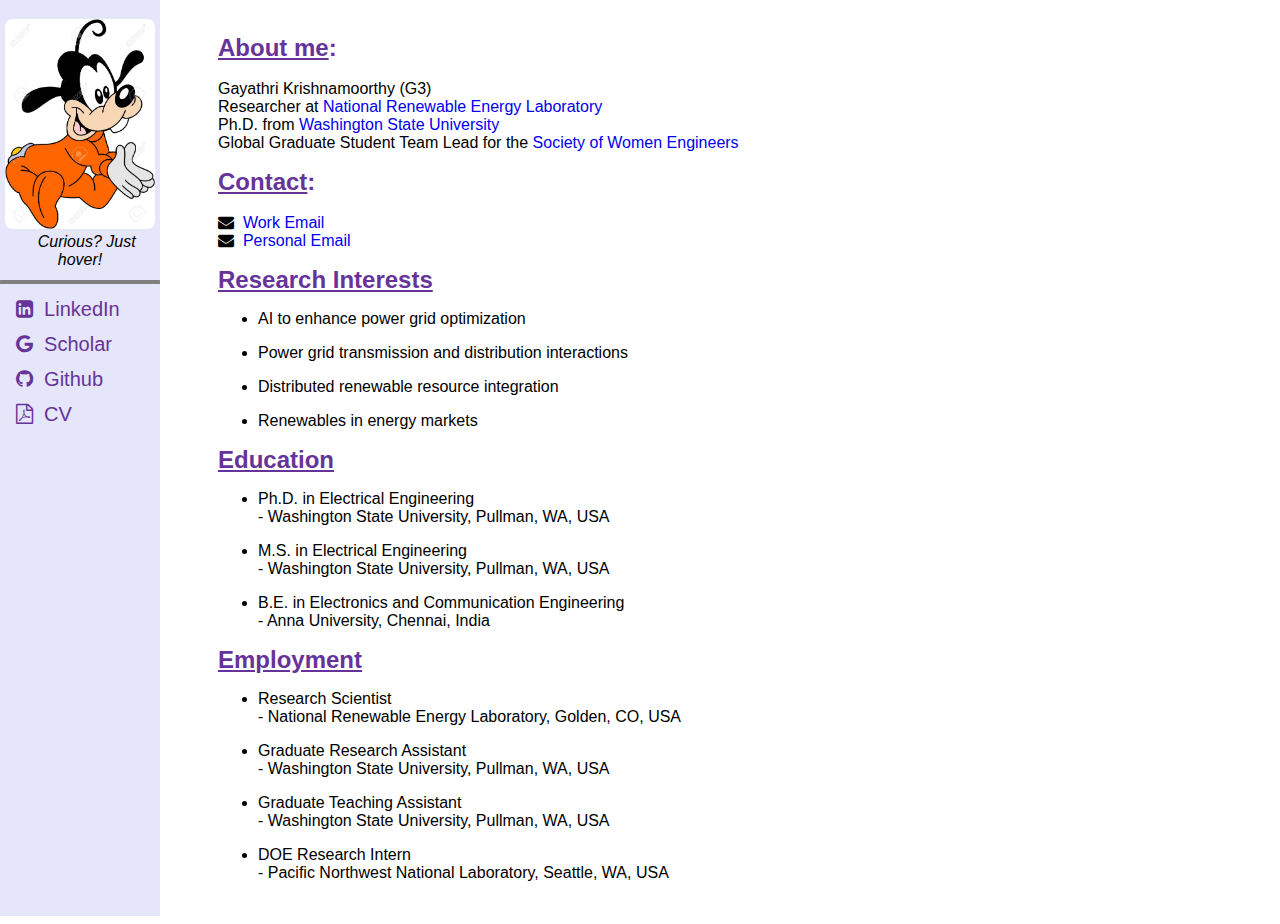
<file: index.html>
<!DOCTYPE html>
<html>
<title>Gayathri Krishnamoorthy</title>
<head>
    <meta name="viewport" content="width=device-width, initial-scale=1">
    <link rel="stylesheet" href="https://cdnjs.cloudflare.com/ajax/libs/font-awesome/4.7.0/css/font-awesome.min.css">
    <style>
        body {
            font-family: "Lato", sans-serif;
        }

        .sidebar {
            height: 100%;
            width: 160px;
            position: fixed;
            z-index: 1;
            top: 0;
            left: 0;
            background-color: rgb(230, 230, 250);
            overflow-x: hidden;
            padding-top: 16px;
        }

        a.one:link {
            color: black;
        }

        a.one:hover {
            color: blue;
        }

        a.one:link {
            text-decoration: none;
        }

        img {
            border-radius: 8px;
        }

        .sidebar a {
            padding: 6px 6px 6px 16px;
            text-decoration: none;
            font-size: 20px;
            color: #663399;
            display: block;
        }
		

        h4 {
            display: flex;
            flex-direction: row;
        }

            h4:before,
            h4:after {
                content: "";
                flex: 1 1;
                border-bottom: 2px solid rgb(64, 78, 78);
                margin: auto;
            }

        .w3-lobster {
            font-family: "Lato", Sans-serif;
        }

        hr.new5 {
            border: 5px solid gray;
            border-radius: 3px;
        }

        hr.new3 {
            border: 2px solid gray;
            border-radius: 0.5px;
        }

        .sidebar a:hover {
            color: #0E0F0F;
        }

        .main {
            height: 100%;
            margin-left: 200px; /* Same as the width of the sidenav */
            width: 890px;
            top: 0;
            padding: 0px 10px;
            background-color: rgb(255, 255, 255);
        }

        .center {
            display: block;
            margin-left: 0;
            margin-right: 0;
            width: 100%;
        }

        img:hover {
            opacity: 1;
            filter: alpha(opacity=100); /* For IE8 and earlier */
        }

        @media screen and (max-height: 450px) {
            .sidebar {
                padding-top: 15px;
            }

                .sidebar a {
                    font-size: 18px;
                }
        }
    </style>
</head>
<body>

    <div class="sidebar">
	        <table class="imgtable">
				<tr>
					<td align="center">
						<img src="./pics/pic2.jpg"         
							width=150
							height=210
							onmouseover="rollover(this)"
							onmouseout="mouseaway(this)" />

						<script type="text/javascript">
							function rollover(my_image) 
							{
								my_image.src = './pics/G3_pic.png';
							}
						</script>

						<script type="text/javascript">
							function mouseaway(my_image) 
							{
								my_image.src = './pics/pic2.jpg';
							}
						</script>
                    
						<br>
						<font size="3">
							&nbsp;&nbsp;
							<i> Curious? Just  hover! </i>
						</font>

                    <!-- <img src="./pics/g3_pic.jpg" alt="Gayathri" width="158" height="220" />&nbsp-->
					</td>
				</tr>	
			</table>
				
        <!--<a href="https://wsu.edu" target="_blank"><img src="./pics/wsu.png" alt="WSU" width="192" height="88" border="0"></a>-->
        <hr class="new3">
        <a href="https://www.linkedin.com/in/gayathri-krishnamoorthy-6613b9a6/" target="_blank"><i class="fa fa-linkedin-square"></i>&nbsp LinkedIn</a>
	<a href="https://scholar.google.com/citations?hl=en&user=8eHF-3wAAAAJ" target="_blank"><i class="fa fa-google"></i>&nbsp Scholar</a>
        <a href="https://github.com/gayukrishna" target="_blank"><i class="fa fa-github"></i>&nbsp Github</a>
        <!--<hr class="new3">-->
        <!--<a href="./publications.html" target="_blank"><i class="fa fa-book"></i>&nbsp Publications</a>-->
        <!--<hr class="new3">-->
        <a href="Gayathri_CV.pdf" target="_blank"><i class="fa fa-file-pdf-o"></i>&nbsp CV</a>
        <!--<hr class="new3">-->
        <!--<a href="Gayathri_Resume.pdf" target="_blank"><i class="fa fa-file-pdf-o"></i>&nbsp Resume</a>-->
        <!--<hr class="new3">-->      
        <br />

    </div>

    <div class="main">
        
     <!-- <p><b><i> <font size="4" color="#FF0000"> <span class="ribbon-highlight">Actively looking for full-time job opportunities</span>  </font> </i></b> </p> -->
        

		<p><br /><font size="5" color="#663399"><b><u>About me</u>:</b></font> <br /> <br />
                        Gayathri Krishnamoorthy (G3)  <br />
                        Researcher at <a href="https://www.nrel.gov/" style="text-decoration:none;">National Renewable Energy Laboratory </a> <br />
                        Ph.D. from <a href="https://wsu.edu/" style="text-decoration:none;">Washington State University </a> <br />
                        Global Graduate Student Team Lead for the <a href="https://swe.org/" style="text-decoration:none;">Society of Women Engineers</a><br />
        </p>

        <p>
                        <font size="5" color="#663399"><b><u>Contact</u>:</b></font> <br /> <br />
                        <!--<a><i class="fa fa-institution" aria-hidden="true"></i>&nbsp Washington State University Arboretum, ETRL 204, Pullman, WA 99163</a> <br />-->
                        <a><i class="fa fa-envelope" aria-hidden="true"></i>&nbsp <a href="mailto: gayathri.krishnamoorthy@nrel.gov" style="text-decoration:none;">Work Email</a></a><br />
                        <a><i class="fa fa-envelope" aria-hidden="true"></i>&nbsp <a href="mailto: gayukrishna07@gmail.com" style="text-decoration:none;">Personal Email</a> </a><br />
                        <!--<a><i class="fa fa-phone" aria-hidden="true"></i>&nbsp (509) 592-1317</a><br />-->
		</p>				

        <p><font size="5" color="	#663399"><b><u>Research Interests</u></b></font></p>
        <ul>
            <li>
                <p>AI to enhance power grid optimization</p>
            </li>            
            <li>
                <p>Power grid transmission and distribution interactions</p>
            </li>
            <li>
                <p>Distributed renewable resource integration</p>
            </li>
            <li>
                <p>Renewables in energy markets</p>
            </li>            
        </ul>


        <p><font size="5" color="	#663399"><b><u>Education</u></b></font></p>
        <ul>
            <p>
            <li>
                Ph.D. in Electrical Engineering 
            </li>
            <dt>- Washington State University, Pullman, WA, USA </dt>
            </p>

            <p>
            <li>
                M.S. in Electrical Engineering 
            </li>
            <dt>- Washington State University, Pullman, WA, USA </dt>
            </p>

            <p>
            <li>
                B.E. in Electronics and Communication Engineering 
            </li>
            <dt>- Anna University, Chennai, India</dt>
            </p>

        </ul>

        <p><font size="5" color="	#663399"><b><u>Employment</u></b></font></p>

        <ul>
            <p>
            <li>
                Research Scientist 
            </li>
            <dt>- National Renewable Energy Laboratory, Golden, CO, USA</dt>
            </p>
            
            <p>
            <li>
                Graduate Research Assistant 
            </li>
            <dt>- Washington State University, Pullman, WA, USA</dt>
            </p>
            
            <p>
            <li>
                Graduate Teaching Assistant 
            </li>
            <dt>- Washington State University, Pullman, WA, USA</dt>
            </p>

            <p>
            <li>
                DOE Research Intern 
            </li>
            <dt>- Pacific Northwest National Laboratory, Seattle, WA, USA</dt>
            </p>

        </ul>


        <br />     


        <div id="footer">
            <div id="footer-text">
            </div>
        </div>
    </div>

</body>
</html>
</file>
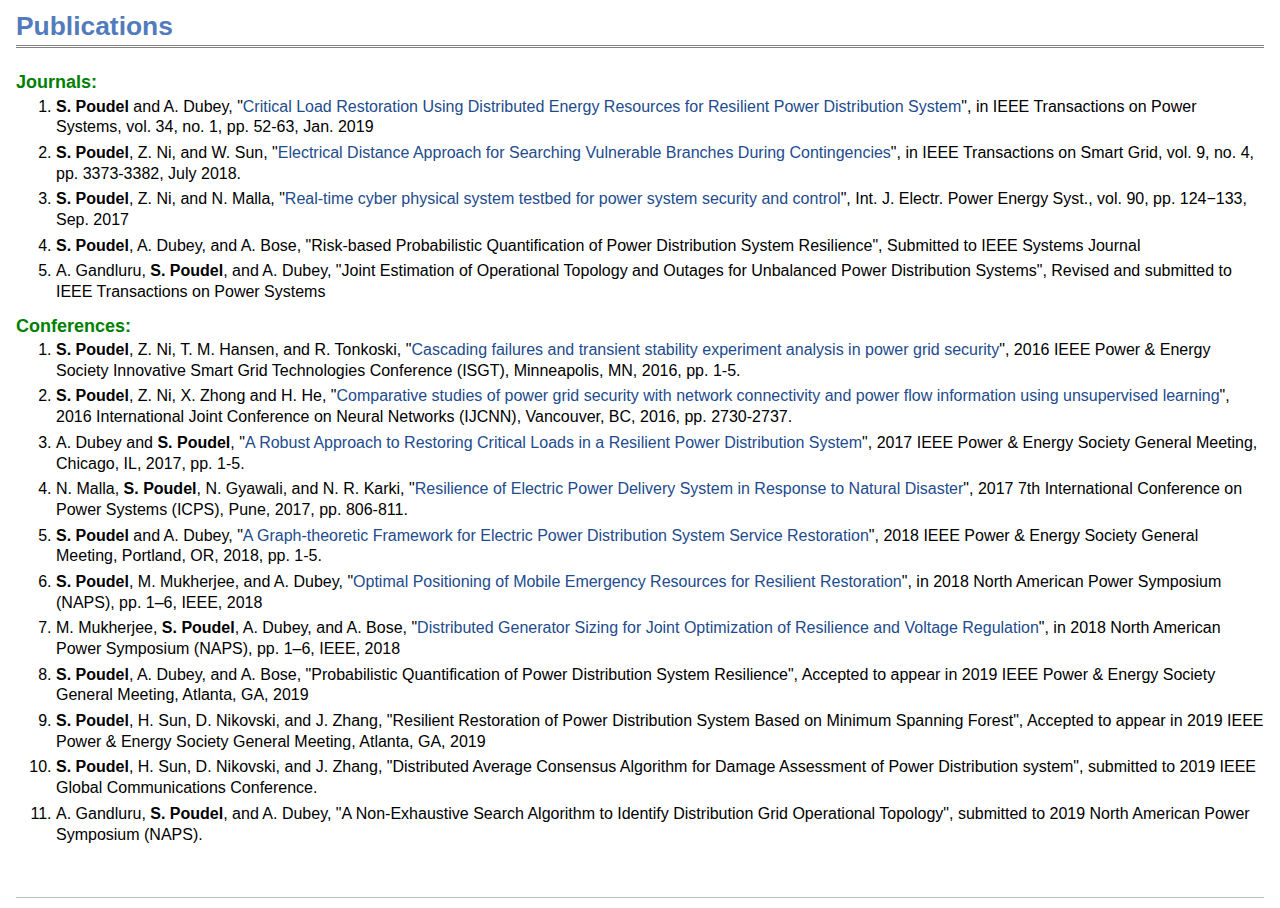
<file: publi.html>
<!DOCTYPE html PUBLIC "-//W3C//DTD XHTML 1.1//EN"
  "http://www.w3.org/TR/xhtml11/DTD/xhtml11.dtd">
<html xmlns="http://www.w3.org/1999/xhtml" xml:lang="en">
<head>
<meta name="generator" content="jemdoc, see http://jemdoc.jaboc.net/" />
<meta http-equiv="Content-Type" content="text/html;charset=utf-8" />
<link rel="stylesheet" href="jemdoc.css" type="text/css" />
<title>Shiva Poudel</title>
</head>
<body>
<div id="layout-content">
<div id="toptitle">
<h1>Publications</h1>
</div>

<font size="4" color="green"><b>Journals:</b></font>
<ol>
<li><p><b>S. Poudel</b> and A. Dubey, "<a href="https://ieeexplore.ieee.org/document/8421054"target="_blank">Critical Load Restoration Using Distributed Energy Resources for Resilient Power Distribution System</a>", in IEEE Transactions on Power Systems, vol. 34, no. 1, pp. 52-63, Jan. 2019</p></li>
<li><p><b>S. Poudel</b>, Z. Ni, and W. Sun, "<a href="https://ieeexplore.ieee.org/document/7752937"target="_blank">Electrical Distance Approach for Searching Vulnerable Branches During Contingencies</a>", in IEEE Transactions on Smart Grid, vol. 9, no. 4, pp. 3373-3382, July 2018.</p></li>
<li><p><b>S. Poudel</b>, Z. Ni, and N. Malla, "<a href="https://www.sciencedirect.com/science/article/pii/S0142061516312911"target="_blank">Real-time cyber physical system testbed for power system security and control</a>", Int. J. Electr. Power Energy
  Syst., vol. 90, pp. 124−133, Sep. 2017</p></li>
<li><p><b>S. Poudel</b>, A. Dubey, and A. Bose, "Risk-based Probabilistic Quantification of Power Distribution System Resilience", Submitted to IEEE Systems Journal</p></li>
<li><p>A. Gandluru, <b>S. Poudel</b>, and A. Dubey, "Joint Estimation of Operational Topology and Outages for Unbalanced Power Distribution Systems", Revised and submitted to IEEE Transactions on Power Systems</p></li>
</ol>
<font size="4" color="green"><b>Conferences:</b></font>
<ol>
  <li><p><b>S. Poudel</b>, Z. Ni, T. M. Hansen, and R. Tonkoski, "<a href="https://ieeexplore.ieee.org/document/7781166"target="_blank">Cascading failures and transient stability experiment analysis in power grid security</a>", 2016 IEEE Power & Energy Society Innovative Smart Grid Technologies Conference (ISGT), Minneapolis, MN, 2016, pp. 1-5.</p></li>
  <li><p><b>S. Poudel</b>, Z. Ni, X. Zhong and H. He, "<a href="https://ieeexplore.ieee.org/document/7727542"target="_blank">Comparative studies of power grid security with network connectivity and power flow information
    using unsupervised learning</a>", 2016 International Joint Conference on Neural Networks (IJCNN), Vancouver, BC, 2016, pp. 2730-2737.</p></li>
  <li><p>A. Dubey and <b>S. Poudel</b>, "<a href="https://ieeexplore.ieee.org/document/8274597"target="_blank">A Robust Approach to Restoring Critical Loads in a Resilient Power Distribution System</a>", 2017 IEEE Power & Energy Society General Meeting, Chicago, IL, 2017, pp. 1-5.</p></li>
  <li><p>N. Malla, <b>S. Poudel</b>, N. Gyawali, and N. R. Karki, "<a href="https://ieeexplore.ieee.org/document/8387400"target="_blank">Resilience of Electric Power Delivery System in Response to Natural Disaster</a>", 2017 7th International Conference on Power Systems (ICPS), Pune, 2017, pp. 806-811.</p></li> 
  <li><p><b>S. Poudel</b> and A. Dubey, "<a href="https://ieeexplore.ieee.org/abstract/document/8586263">A Graph-theoretic Framework for Electric Power Distribution System Service Restoration</a>", 2018 IEEE Power & Energy Society General Meeting, Portland, OR, 2018, pp. 1-5.</p></li> 
  <li><p><b>S. Poudel</b>, M. Mukherjee, and A. Dubey, "<a href="https://ieeexplore.ieee.org/abstract/document/8600604"target="_blank">Optimal Positioning of Mobile Emergency Resources for Resilient Restoration</a>", in 2018 North American Power Symposium (NAPS), pp. 1–6, IEEE, 2018</p></li> 
  <li><p> M. Mukherjee, <b>S. Poudel</b>, A. Dubey, and A. Bose, "<a href="https://ieeexplore.ieee.org/abstract/document/8600673"target="_blank">Distributed Generator Sizing for Joint Optimization of Resilience and Voltage Regulation</a>", in 2018 North American Power Symposium (NAPS), pp. 1–6, IEEE, 2018</p></li> 
  <li><p> <b>S. Poudel</b>, A. Dubey, and A. Bose, "Probabilistic Quantification of Power Distribution System Resilience", Accepted to appear in 2019 IEEE Power & Energy Society General Meeting, Atlanta, GA, 2019 </p></li> 
  <li><p> <b>S. Poudel</b>, H. Sun, D. Nikovski, and J. Zhang, "Resilient Restoration of Power Distribution System Based on Minimum Spanning Forest", Accepted to appear in 2019 IEEE Power & Energy Society General Meeting, Atlanta, GA, 2019 </p></li>
  <li><p> <b>S. Poudel</b>, H. Sun, D. Nikovski, and J. Zhang, "Distributed Average Consensus Algorithm for Damage Assessment of Power Distribution system", submitted to 2019 IEEE Global Communications Conference. </p></li>
  <li><p> A. Gandluru, <b>S. Poudel</b>, and A. Dubey, "A Non-Exhaustive Search Algorithm to Identify Distribution Grid Operational Topology", submitted to 2019 North American Power Symposium (NAPS).</p></li>
</ol>
<div id="footer">
<div id="footer-text">
</div>
</div>
</div>
<script>
  (function(i,s,o,g,r,a,m){i['GoogleAnalyticsObject']=r;i[r]=i[r]||function(){
  (i[r].q=i[r].q||[]).push(arguments)},i[r].l=1*new Date();a=s.createElement(o),
  m=s.getElementsByTagName(o)[0];a.async=1;a.src=g;m.parentNode.insertBefore(a,m)
  })(window,document,'script','//www.google-analytics.com/analytics.js','ga');
  ga('create', 'UA-57090508-1', 'auto');
  ga('send', 'pageview');
</script>
</body>
</html>
</file>
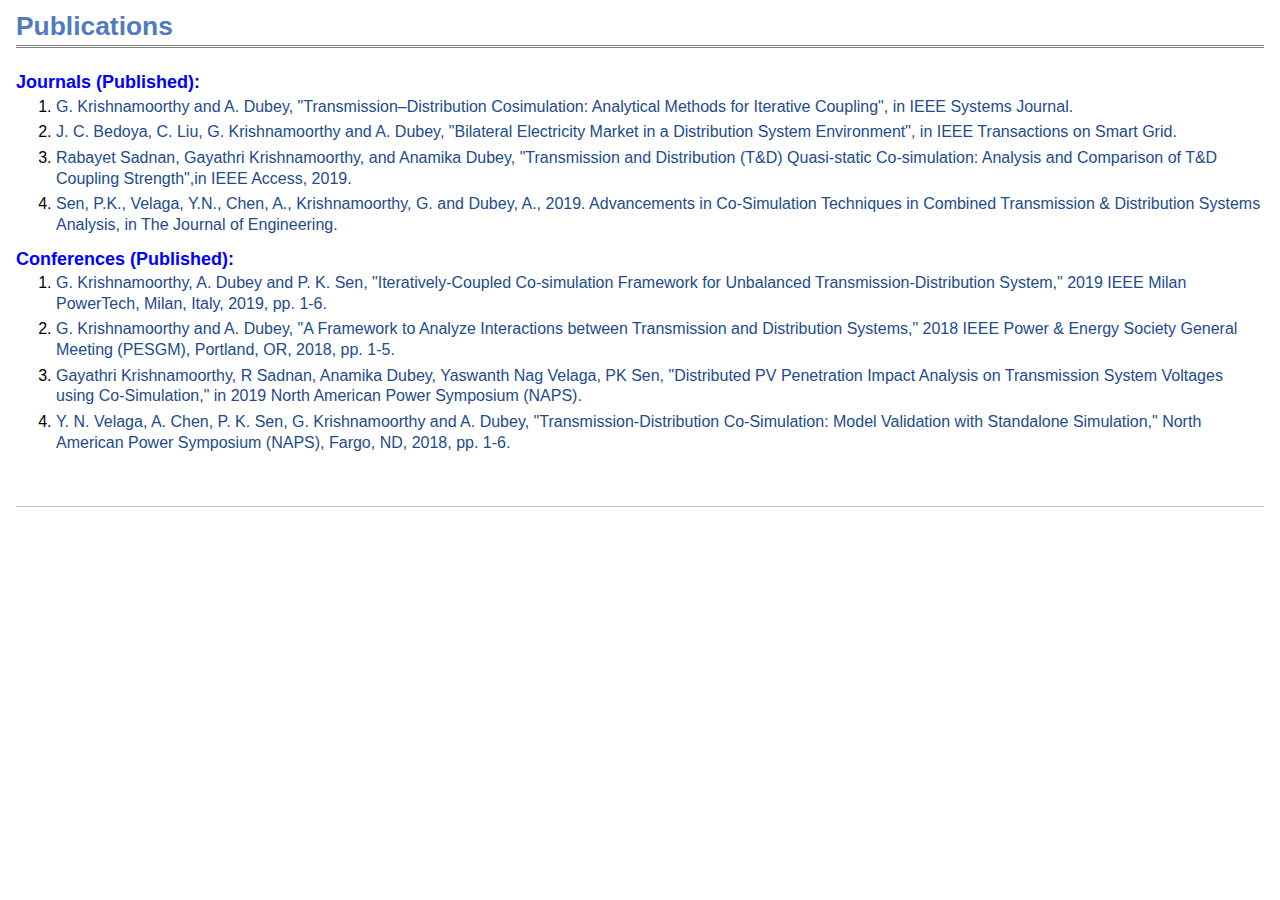
<file: publications.html>
﻿<!DOCTYPE html PUBLIC "-//W3C//DTD XHTML 1.1//EN"
          "http://www.w3.org/TR/xhtml11/DTD/xhtml11.dtd">
<html xmlns="http://www.w3.org/1999/xhtml" xml:lang="en">
<head>
    <meta name="generator" content="jemdoc, see http://jemdoc.jaboc.net/" />
    <meta http-equiv="Content-Type" content="text/html;charset=utf-8" />
    <link rel="stylesheet" href="jemdoc.css" type="text/css" />
    <title>Gayathri</title>
</head>
<body>
    <div id="layout-content">
        <div id="toptitle">
            <h1>Publications</h1>
        </div>

        <font size="4" color="blue"><b>Journals (Published):</b></font>
        <ol>
            <li><p><a href="https://ieeexplore.ieee.org/document/8805231" target="_blank">G. Krishnamoorthy and A. Dubey, "Transmission–Distribution Cosimulation: Analytical Methods for Iterative Coupling", in IEEE Systems Journal.</a></p></li>
            <li><p><a href="https://ieeexplore.ieee.org/abstract/document/8685188" target="_blank">J. C. Bedoya, C. Liu, G. Krishnamoorthy and A. Dubey, "Bilateral Electricity Market in a Distribution System Environment", in IEEE Transactions on Smart Grid.</a></p></li>
            <li><p><a href="https://ieeexplore.ieee.org/stamp/stamp.jsp?tp=&arnumber=9129724" target="_blank">Rabayet Sadnan, Gayathri Krishnamoorthy, and Anamika Dubey, "Transmission and Distribution (T&D) Quasi-static Co-simulation: Analysis and Comparison of T&D Coupling Strength",in IEEE Access, 2019. </a></p></li>                  
            <li><p><a href="https://scholar.google.com/scholar?cluster=14169076437948823432&hl=en&oi=scholarr" target="_blank">Sen, P.K., Velaga, Y.N., Chen, A., Krishnamoorthy, G. and Dubey, A., 2019. Advancements in Co-Simulation Techniques in Combined Transmission & Distribution Systems Analysis, in The Journal of Engineering.</a></p></li>
        </ol>

        <font size="4" color="blue"><b>Conferences (Published):</b></font>
        <ol>
            <li><p><a href="https://ieeexplore.ieee.org/document/8810625" target="_blank">G. Krishnamoorthy, A. Dubey and P. K. Sen, "Iteratively-Coupled Co-simulation Framework for Unbalanced Transmission-Distribution System," 2019 IEEE Milan PowerTech, Milan, Italy, 2019, pp. 1-6.</a></p></li>
            <li><p><a href="https://ieeexplore.ieee.org/abstract/document/8585926" target="_blank">G. Krishnamoorthy and A. Dubey, "A Framework to Analyze Interactions between Transmission and Distribution Systems," 2018 IEEE Power & Energy Society General Meeting (PESGM), Portland, OR, 2018, pp. 1-5.</a></p></li>  
            <li><p><a href="https://ieeexplore.ieee.org/document/9000281" target="_blank">Gayathri Krishnamoorthy, R Sadnan, Anamika Dubey, Yaswanth Nag Velaga, PK Sen, "Distributed PV Penetration Impact Analysis on Transmission System Voltages using Co-Simulation," in 2019 North American Power Symposium (NAPS).</a></p></li>                  
            <li><p><a href="https://ieeexplore.ieee.org/abstract/document/8600591" target="_blank">Y. N. Velaga, A. Chen, P. K. Sen, G. Krishnamoorthy and A. Dubey, "Transmission-Distribution Co-Simulation: Model Validation with Standalone Simulation," North American Power Symposium (NAPS), Fargo, ND, 2018, pp. 1-6.</a></p></li>

        </ol>
        <div id="footer">
            <div id="footer-text">
            </div>
        </div>
    </div>
    <script>
  (function(i,s,o,g,r,a,m){i['GoogleAnalyticsObject']=r;i[r]=i[r]||function(){
  (i[r].q=i[r].q||[]).push(arguments)},i[r].l=1*new Date();a=s.createElement(o),
  m=s.getElementsByTagName(o)[0];a.async=1;a.src=g;m.parentNode.insertBefore(a,m)
  })(window,document,'script','//www.google-analytics.com/analytics.js','ga');
  ga('create', 'UA-57090508-1', 'auto');
  ga('send', 'pageview');
    </script>
</body>
</html>
</file>
<file: jemdoc.css>
/* Default css file for jemdoc. */

table#tlayout {
    border: none;
    border-collapse: separate;
    background: white;
}

body {
    background: white;
    font-family: Lato, sans-serif;
    padding-bottom: 8px;
    margin: 0;
}

#layout-menu {
	background: #f6f6f6;
	border: 1px solid #dddddd;
	padding-top: 0.5em;
	padding-left: 8px;
	padding-right: 8px;
	font-size: 1.0em;
	width: auto;
	white-space: nowrap;
    text-align: left;
    vertical-align: top;
}

#layout-menu td {
	background: #f4f4f4;
    vertical-align: top;
}

#layout-content {
	padding-top: 0.0em;
	padding-left: 1.0em;
	padding-right: 1.0em;
    border: none;
    background: white;
    text-align: left;
    vertical-align: top;
}

#layout-menu a {
	line-height: 1.5em;
	margin-left: 0.5em;
}

tt {
    background: #ffffdd;
}

pre, tt {
    font-size: 90%;
    font-family: Lato, sans-serif;
}

a, a > tt {
	color: #224b8d;/*#B40404;*/ 
	text-decoration: none;
}

a:hover {
	border-bottom: 1px gray dotted;
}

#layout-menu a.current:link, #layout-menu a.current:visited {
	color: #022b6d;
	border-bottom: 1px gray solid;
}
#layout-menu a:link, #layout-menu a:visited, #layout-menu a:hover {
	color: #527bbd;
	text-decoration: none;
}
#layout-menu a:hover {
	text-decoration: none;
}

div.menu-category {
	border-bottom: 1px solid gray;
	margin-top: 0.8em;
	padding-top: 0.2em;
	padding-bottom: 0.1em;
	font-weight: bold;
}

div.menu-item {
	padding-left: 16px;
	text-indent: -16px;
}

div#toptitle {
	padding-bottom: 0.2em;
	margin-bottom: 1.5em;
	border-bottom: 3px double gray;
}

/* Reduce space if we begin the page with a title. */
div#toptitle + h2, div#toptitle + h3 {
	margin-top: -0.7em;
}

div#subtitle {
	margin-top: 0.0em;
	margin-bottom: 0.0em;
	padding-top: 0em;
	padding-bottom: 0.1em;
}

em {
	font-style: italic;
}

strong {
	font-weight: bold;
}


h1, h2, h3 {
	color: #527bbd;/*#8A0808;*/ 
	margin-top: 0.7em;
	margin-bottom: 0.3em;
	padding-bottom: 0.2em;
	line-height: 1.0;
	padding-top: 0.5em;
	border-bottom: 1px solid #aaaaaa;
}

h1 {
	font-size: 165%;
}

h2 {
	padding-top: 0.8em;
	font-size: 125%;
}

h2 + h3 {
    padding-top: 0.2em;
}

h3 {
	font-size: 110%;
	border-bottom: none;
}

p {
	margin-top: 0.0em;
	margin-bottom: 0.8em;
	padding: 0;
	line-height: 1.3;
}

pre {
	padding: 0;
	margin: 0;
}

div#footer {
	font-size: small;
	border-top: 1px solid #c0c0c0;
	padding-top: 0.1em;
	margin-top: 4.0em;
	color: #c0c0c0;
}

div#footer a {
	color: #80a0b0;
}

div#footer-text {
	float: left;
	padding-bottom: 8px;
}

ul, ol, dl {
	margin-top: 0.2em;
	padding-top: 0;
	margin-bottom: 0.8em;
}

dt {
	margin-top: 0.5em;
	margin-bottom: 0;
}

dl {
	margin-left: 20px;
}

dd {
	color: #222222;
}

dd > *:first-child {
	margin-top: 0;
}

ul {
	list-style-position: outside;
	list-style-type: square;
}

p + ul, p + ol {
	margin-top: -0.5em;
}

li ul, li ol {
	margin-top: -0.3em;
}

ol {
	list-style-position: outside;
	list-style-type: decimal;
}

li p, dd p {
	margin-bottom: 0.3em;
}


ol ol {
	list-style-type: lower-alpha;
}

ol ol ol {
	list-style-type: lower-roman;
}

p + div.codeblock {
	margin-top: -0.6em;
}

div.codeblock, div.infoblock {
	margin-right: 0%;
	margin-top: 1.2em;
	margin-bottom: 1.3em;
}

div.blocktitle {
	font-weight: bold;
	color: #cd7b62;
	margin-top: 1.2em;
	margin-bottom: 0.1em;
}

div.blockcontent {
	border: 1px solid silver;
	padding: 0.3em 0.5em;
}

div.infoblock > div.blockcontent {
	background: #ffffee;
}

div.blockcontent p + ul, div.blockcontent p + ol {
	margin-top: 0.4em;
}

div.infoblock p {
	margin-bottom: 0em;
}

div.infoblock li p, div.infoblock dd p {
	margin-bottom: 0.5em;
}

div.infoblock p + p {
	margin-top: 0.8em;
}

div.codeblock > div.blockcontent {
	background: #f6f6f6;
}

span.pycommand {
	color: #000070;
}

span.statement {
	color: #008800;
}
span.builtin {
	color: #000088;
}
span.special {
	color: #990000;
}
span.operator {
	color: #880000;
}
span.error {
	color: #aa0000;
}
span.comment, span.comment > *, span.string, span.string > * {
	color: #606060;
}

@media print {
	#layout-menu { display: none; }
}

#fwtitle {
	margin: 2px;
}

#fwtitle #toptitle {
	padding-left: 0.5em;
	margin-bottom: 0.5em;
}

#layout-content h1:first-child, #layout-content h2:first-child, #layout-content h3:first-child {
	margin-top: -0.7em;
}

div#toptitle h1, #layout-content div#toptitle h1 {
	margin-bottom: 0.0em;
	padding-bottom: 0.1em;
	padding-top: 0;
	margin-top: 0.5em;
	border-bottom: none;
}

img.eq {
	padding: 0;
	padding-left: 0.1em;
	padding-right: 0.1em;
	margin: 0;
}

img.eqwl {
	padding-left: 2em;
	padding-top: 0.6em;
	padding-bottom: 0.2em;
	margin: 0;
}

table {
    border: 2px solid black;
    border-collapse: collapse;
}

td {
    padding: 2px;
    padding-left: 0.5em;
    padding-right: 0.5em;
    text-align: center;
    border: 1px solid gray;
}

table + table {
    margin-top: 1em;
}

tr.heading {
    font-weight: bold;
    border-bottom: 2px solid black;
}

img {
    border: none;
}

table.imgtable, table.imgtable td {
    border: none;
    text-align: left;
}
</file>
